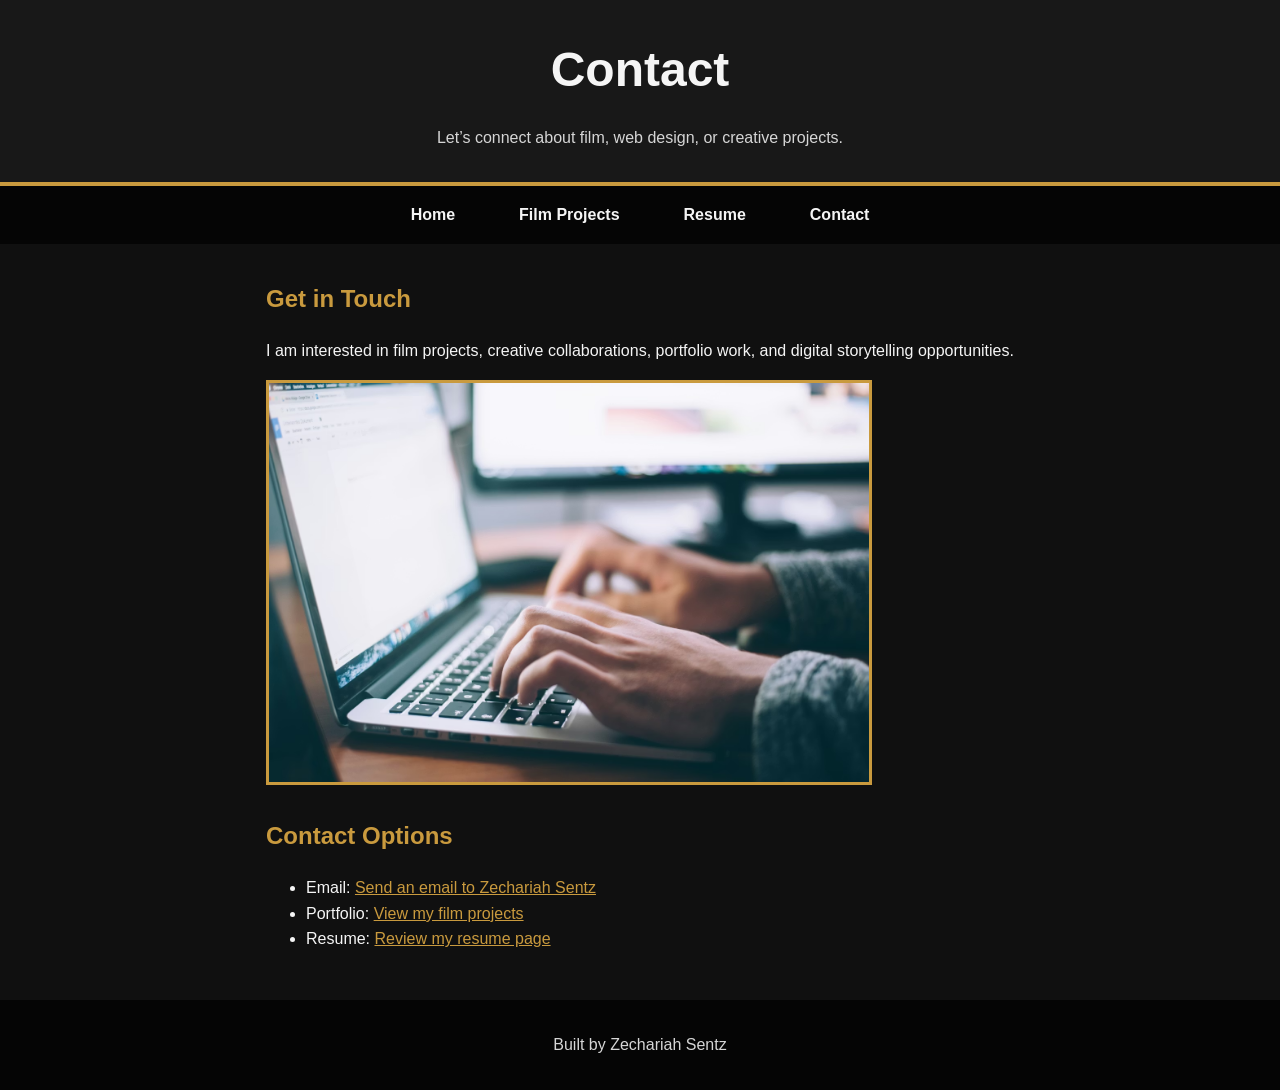
<file: contact.html>
<!DOCTYPE html>
<html lang="en">
<head>
    <meta charset="UTF-8">
    <meta name="viewport" content="width=device-width, initial-scale=1.0">
    <link rel="stylesheet" href="style.css">
    <title>Contact | Zechariah Sentz</title>
</head>

<body>
<header>
    <h1>Contact</h1>
    <p>Let’s connect about film, web design, or creative projects.</p>
</header>

<nav>
    <ul>
        <li><a href="index.html">Home</a></li>
        <li><a href="projects.html">Film Projects</a></li>
        <li><a href="resume.html">Resume</a></li>
        <li><a href="contact.html">Contact</a></li>
    </ul>
</nav>

<main>
    <section>
        <h2>Get in Touch</h2>
        <p>I am interested in film projects, creative collaborations, portfolio work, and digital storytelling opportunities.</p>

        <img src="images/Laptop Displaying a Project.avif" alt="Laptop displaying a project">
    </section>

    <section>
        <h2>Contact Options</h2>
        <ul>
            <li>Email: <a href="mailto:zechariah.sentz.com">Send an email to Zechariah Sentz</a></li>
            <li>Portfolio: <a href="projects.html">View my film projects</a></li>
            <li>Resume: <a href="resume.html">Review my resume page</a></li>
        </ul>
    </section>
</main>

<footer>
    <p>Built by Zechariah Sentz</p>
</footer>
</body>
</html>
</file>
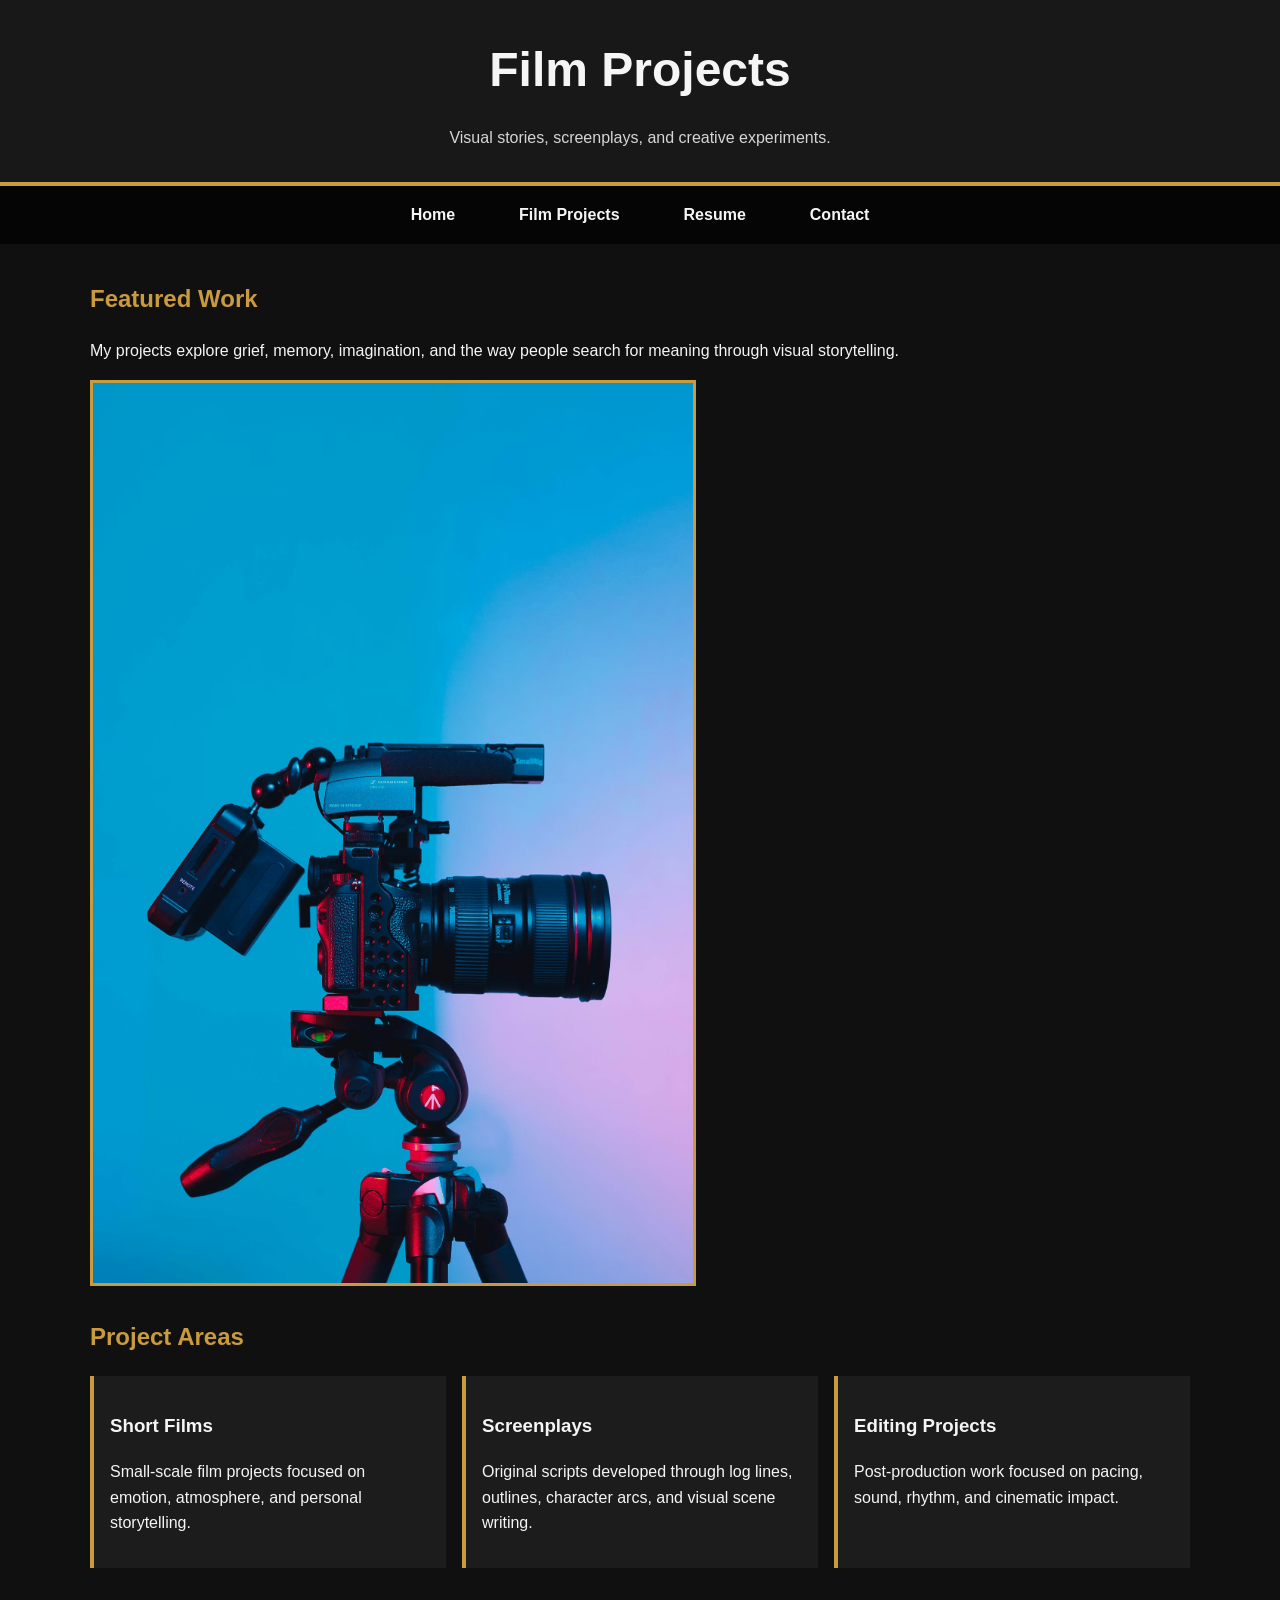
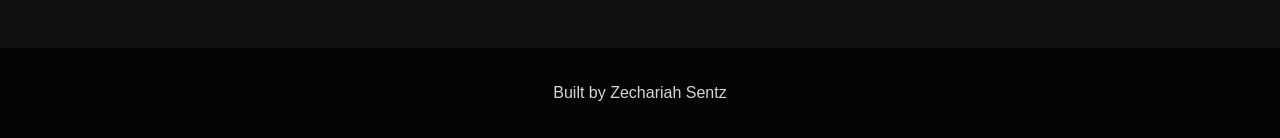
<file: projects.html>
<!DOCTYPE html>
<html lang="en">
<head>
    <meta charset="UTF-8">
    <meta name="viewport" content="width=device-width, initial-scale=1.0">
    <link rel="stylesheet" href="style.css">
    <title>Film Projects | Zechariah Sentz</title>
</head>

<body>
<header>
    <h1>Film Projects</h1>
    <p>Visual stories, screenplays, and creative experiments.</p>
</header>

<nav>
    <ul>
        <li><a href="index.html">Home</a></li>
        <li><a href="projects.html">Film Projects</a></li>
        <li><a href="resume.html">Resume</a></li>
        <li><a href="contact.html">Contact</a></li>
    </ul>
</nav>

<main>
    <section>
        <h2>Featured Work</h2>
        <p>My projects explore grief, memory, imagination, and the way people search for meaning through visual storytelling.</p>

        <img src="images/Camera Set Up for an Independent Film Production.avif" alt="Camera set up for an independent film production">
    </section>

    <section>
        <h2>Project Areas</h2>

        <div class="card-row">
            <section>
                <h3>Short Films</h3>
                <p>Small-scale film projects focused on emotion, atmosphere, and personal storytelling.</p>
            </section>

            <section>
                <h3>Screenplays</h3>
                <p>Original scripts developed through log lines, outlines, character arcs, and visual scene writing.</p>
            </section>

            <section>
                <h3>Editing Projects</h3>
                <p>Post-production work focused on pacing, sound, rhythm, and cinematic impact.</p>
            </section>
        </div>
    </section>
</main>

<footer>
    <p>Built by Zechariah Sentz</p>
</footer>
</body>
</html>
</file>
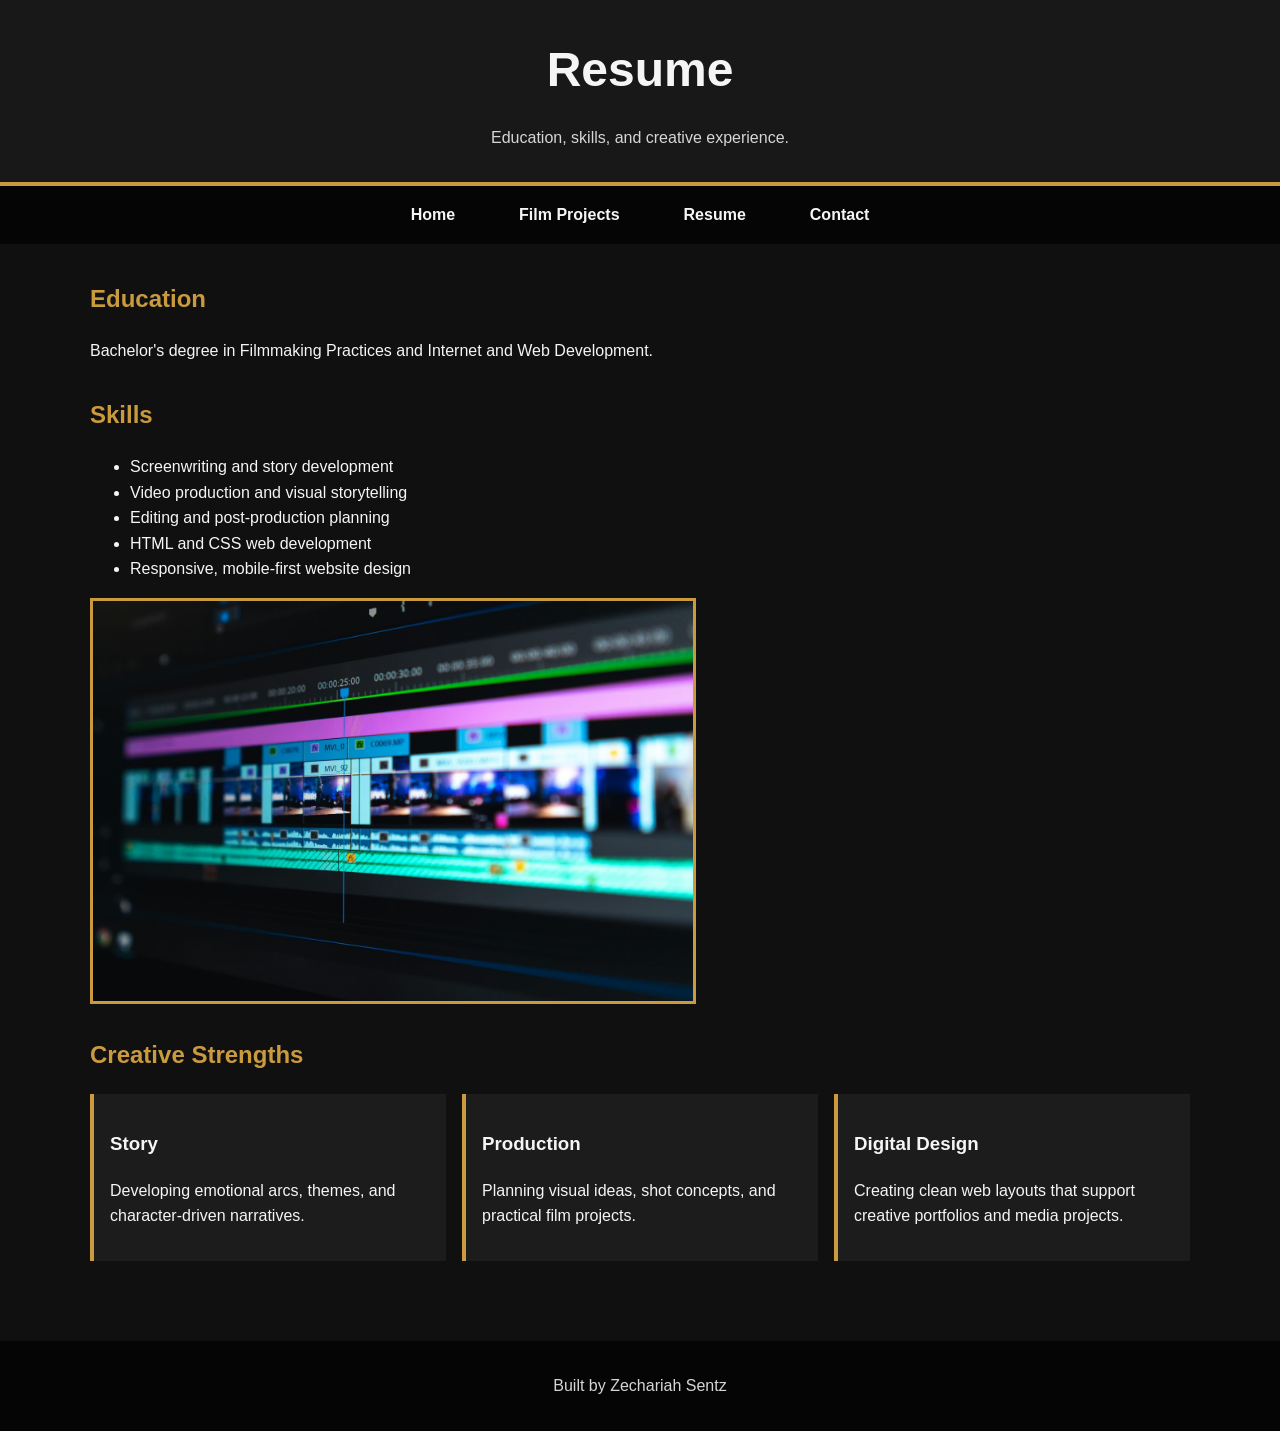
<file: resume.html>
<!DOCTYPE html>
<html lang="en">
<head>
    <meta charset="UTF-8">
    <meta name="viewport" content="width=device-width, initial-scale=1.0">
    <link rel="stylesheet" href="style.css">
    <title>Resume | Zechariah Sentz</title>
</head>

<body>
<header>
    <h1>Resume</h1>
    <p>Education, skills, and creative experience.</p>
</header>

<nav>
    <ul>
        <li><a href="index.html">Home</a></li>
        <li><a href="projects.html">Film Projects</a></li>
        <li><a href="resume.html">Resume</a></li>
        <li><a href="contact.html">Contact</a></li>
    </ul>
</nav>

<main>
    <section>
        <h2>Education</h2>
        <p>Bachelor's degree in Filmmaking Practices and Internet and Web Development.</p>
    </section>

    <section>
        <h2>Skills</h2>
        <ul>
            <li>Screenwriting and story development</li>
            <li>Video production and visual storytelling</li>
            <li>Editing and post-production planning</li>
            <li>HTML and CSS web development</li>
            <li>Responsive, mobile-first website design</li>
        </ul>

        <img src="images/Video Editing Timeline on a Computer Screen.avif" alt="Video editing timeline open on a computer screen">
    </section>

    <section>
        <h2>Creative Strengths</h2>

        <div class="card-row">
            <section>
                <h3>Story</h3>
                <p>Developing emotional arcs, themes, and character-driven narratives.</p>
            </section>

            <section>
                <h3>Production</h3>
                <p>Planning visual ideas, shot concepts, and practical film projects.</p>
            </section>

            <section>
                <h3>Digital Design</h3>
                <p>Creating clean web layouts that support creative portfolios and media projects.</p>
            </section>
        </div>
    </section>
</main>

<footer>
    <p>Built by Zechariah Sentz</p>
</footer>
</body>
</html>
</file>
<file: style.css>
/* CSS by Zechariah Sentz */

/* GLOBAL (base) MOBILE FIRST */

body {
    margin: 0;
    font-family: Arial, Helvetica, sans-serif;
    background-color: #101010;
    color: #f5f5f5;
    display: grid;
    grid-template-columns: 1fr;
    line-height: 1.6;
}

header {
    background-color: #181818;
    text-align: center;
    padding: 2rem 1rem;
    border-bottom: 4px solid #c99a3e;
}

header h1 {
    margin: 0;
    font-size: 2rem;
}

header p {
    color: #d6d6d6;
    margin-bottom: 0;
}

nav {
    background-color: #050505;
}

nav ul {
    display: flex;
    flex-direction: column;
    list-style: none;
    margin: 0;
    padding: 0;
}

nav a {
    display: block;
    color: #f5f5f5;
    text-decoration: none;
    padding: 1rem;
    text-align: center;
    border-bottom: 1px solid #333;
    font-weight: bold;
}

nav a:hover {
    background-color: #c99a3e;
    color: #101010;
}

main {
    padding: 1rem;
}

section {
    margin-bottom: 2rem;
}

h2 {
    color: #c99a3e;
}

img {
    width: 100%;
    max-width: 600px;
    height: auto;
    display: block;
    margin: 1rem 0;
    border: 3px solid #c99a3e;
}

a {
    color: #c99a3e;
}

.card-row {
    display: flex;
    flex-direction: column;
    gap: 1rem;
}

.card-row > section {
    background-color: #1c1c1c;
    padding: 1rem;
    border-left: 4px solid #c99a3e;
}

footer {
    background-color: #050505;
    text-align: center;
    padding: 1rem;
    color: #d6d6d6;
}

/* ===== LARGER SCREEN BREAKPOINT ===== */

@media screen and (min-width: 800px) {
    body {
        grid-template-columns: 1fr 280px;
    }

    header,
    nav,
    footer {
        grid-column: 1 / -1;
    }

    nav ul {
        flex-direction: row;
        justify-content: center;
    }

    nav a {
        padding: 1rem 2rem;
        border-bottom: none;
    }

    main {
        grid-column: 1 / -1;
        max-width: 1100px;
        margin: 0 auto;
    }

    .card-row {
        flex-direction: row;
    }

    .card-row > section {
        flex: 1;
    }

    header h1 {
        font-size: 3rem;
    }
}
</file>
